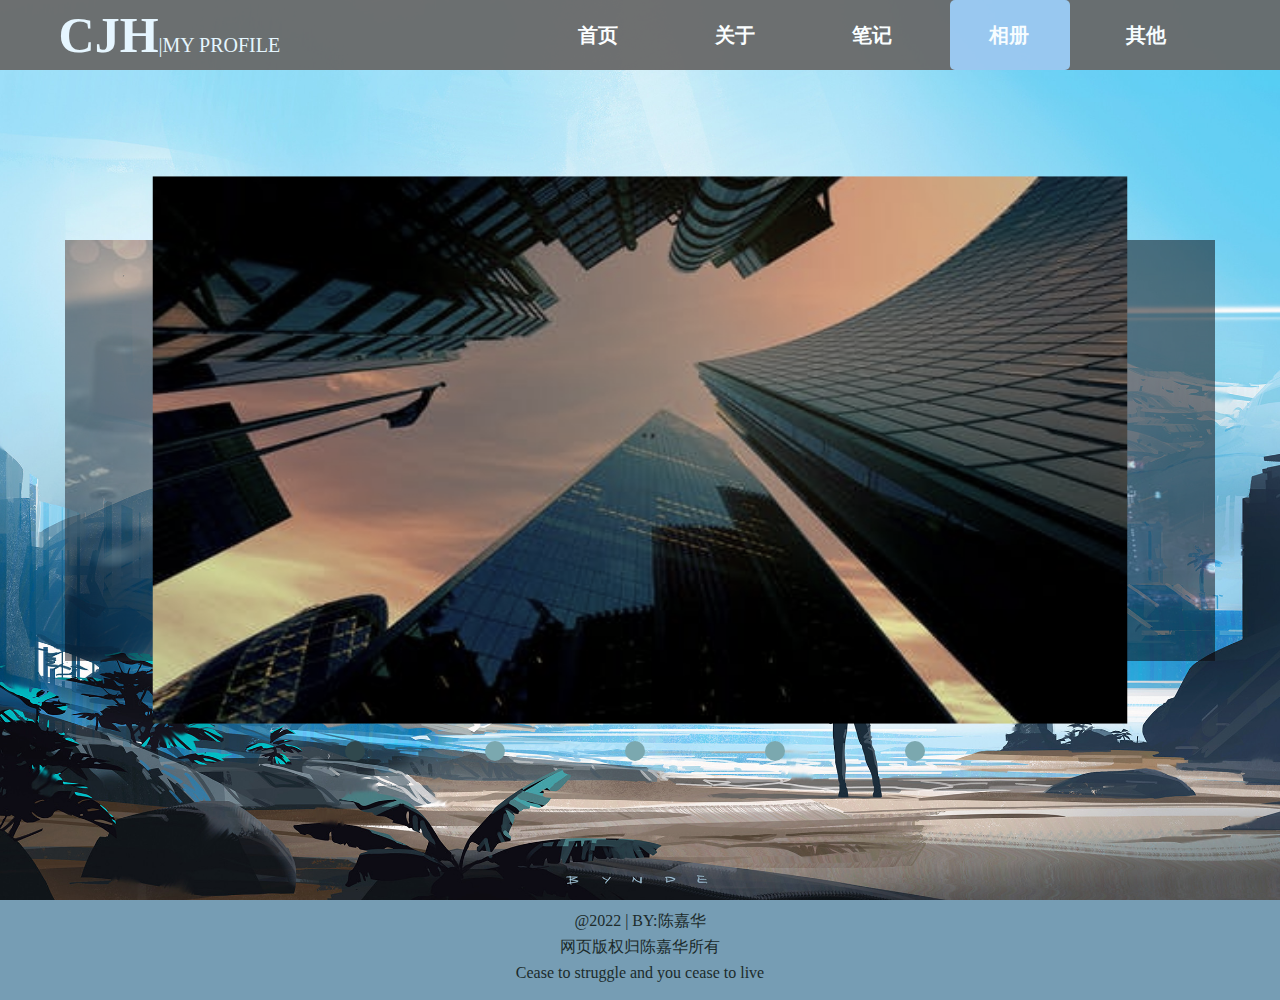
<file: 1/html/album.html>
<!DOCTYPE html>
<html lang="en">
<head>
    <meta charset="UTF-8">
    <meta http-equiv="X-UA-Compatible" content="IE=edge">
    <meta name="viewport" content="width=device-width, initial-scale=1.0">
    <title>相册</title>
    <link rel="stylesheet" href="../css/body.css">
    <link rel="stylesheet" href="../css/nav.css">
    <link rel="stylesheet" href="../css/album.css">
</head>
<body>
    <nav>
        <div class="navtitle"><strong>CJH</strong>|MY PROFILE</div>
        <a href="home.html">首页</a>
        <a href="about.html">关于</a>
        <a href="blog.html">笔记</a>
        <a href="album.html">相册</a>
        <a href="join.html">其他</a>
        <div class="navanim album"></div>
        <div class="none"></div>
    </nav>

    <div class="mid">
        <ul id="banner" class="banner"></ul>
    </div>

   <footer class="foot">
       <p>@2022  |  BY:陈嘉华</p>
       <p>网页版权归陈嘉华所有</p>
       <p>Cease to struggle and you cease to live</p>
   </footer>

    <script src="../js/album.js"></script>
</body>
</html>
</file>
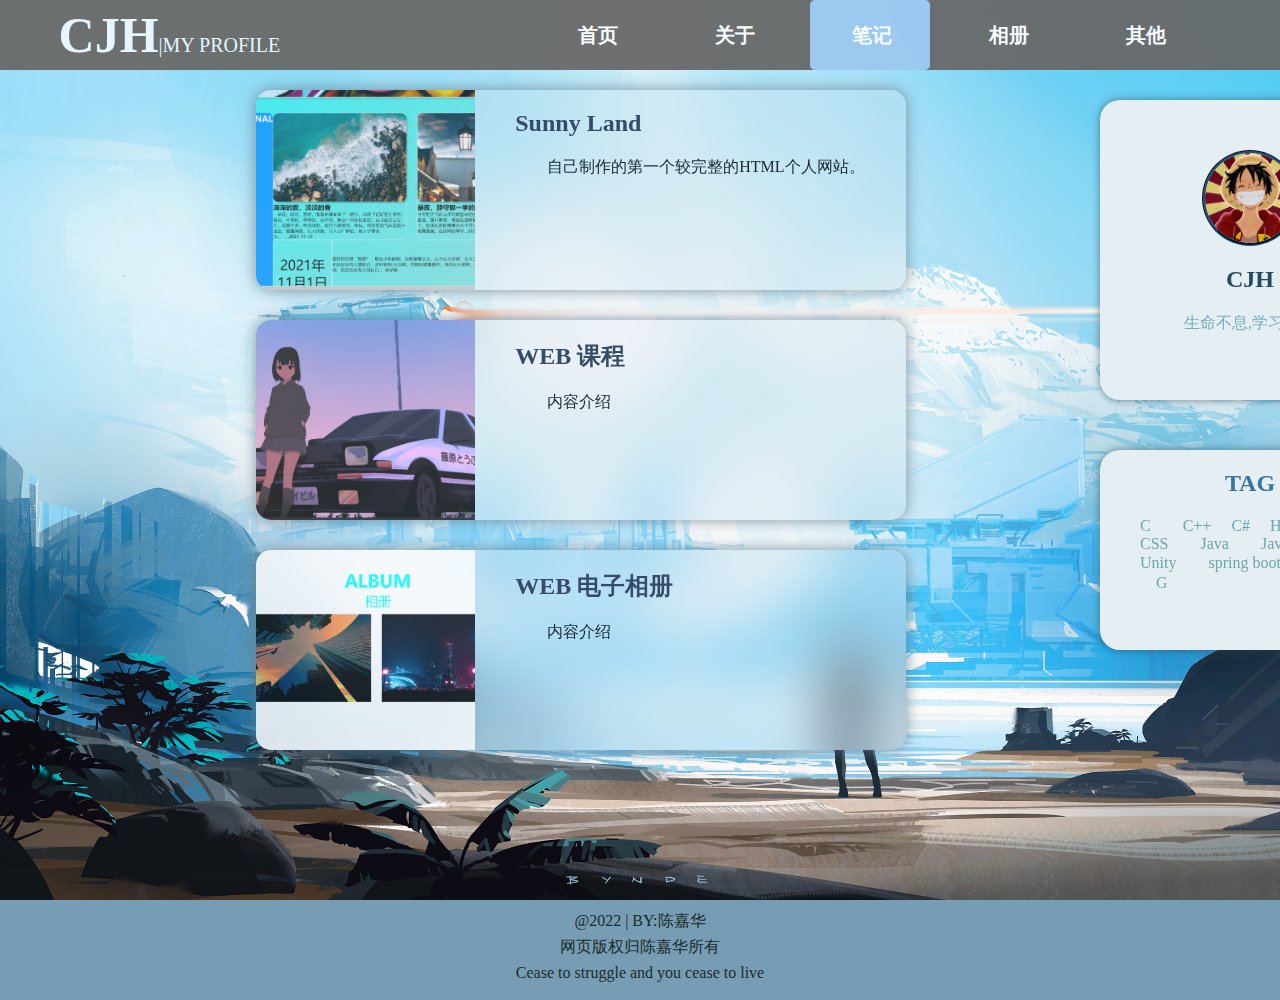
<file: 1/html/blog.html>
<!DOCTYPE html>
<html lang="en">
<head>
    <meta charset="UTF-8">
    <meta http-equiv="X-UA-Compatible" content="IE=edge">
    <meta name="viewport" content="width=device-width, initial-scale=1.0">
    <title>我的博客</title>
    <link rel="stylesheet" href="../css/nav.css">
    <link rel="stylesheet" href="../css/body.css">
    <link rel="stylesheet" href="../css/blog.css">
</head>
<body>
    <nav>
        <div class="navtitle"><strong>CJH</strong>|MY PROFILE</div>
        <a href="home.html">首页</a>
        <a href="about.html">关于</a>
        <a href="blog.html">笔记</a>
        <a href="album.html">相册</a>
        <a href="join.html">其他</a>
        <div class="navanim blog"></div>
        <div class="none"></div>
    </nav>
    <div class="mid">
        <div class="content">
            <div class="con c1">
                <div class="imghid">
                    <div class="img"></div>
                </div>
                <div class="txt">
                    <h2>Sunny Land</h2>
                    <p>&emsp;&emsp;自己制作的第一个较完整的HTML个人网站。</p>
                </div>
            </div>
            <div class="con c2">
                <div class="imghid">
                    <div class="img"></div>
                </div>
                <div class="txt">
                    <h2>WEB 课程</h2>
                    <p>&emsp;&emsp;内容介绍</p>
                </div>
            </div>
            <div class="con c3">
                <div class="imghid">
                    <div class="img"></div>
                </div>
                <div class="txt">
                    <h2>WEB 电子相册</h2>
                    <p>&emsp;&emsp;内容介绍</p>
                </div>
            </div>
        </div>
        <div class="pri">
                <div class="prihead">
                    <a href="join.html"><div class="tx"></div></a>
                    <h2>CJH</h2>
                    <p>生命不息,学习不止</p>
                </div>
            <div class="tag">
                <h2>TAG</h2>
                <p>C&emsp;&emsp;C++ &emsp;C#&emsp; HTML&emsp;&emsp;CSS&emsp;&emsp;Java&emsp;&emsp;JavaScript&emsp;Unity&emsp;&emsp;spring boot &emsp; 哗哗哗 &emsp;G</p>
            </div>
        </div>
    </div>
    <footer class="foot">
        <p>@2022  |  BY:陈嘉华</p>
        <p>网页版权归陈嘉华所有</p>
        <p>Cease to struggle and you cease to live</p>
    </footer>
</body>
</html>
</file>
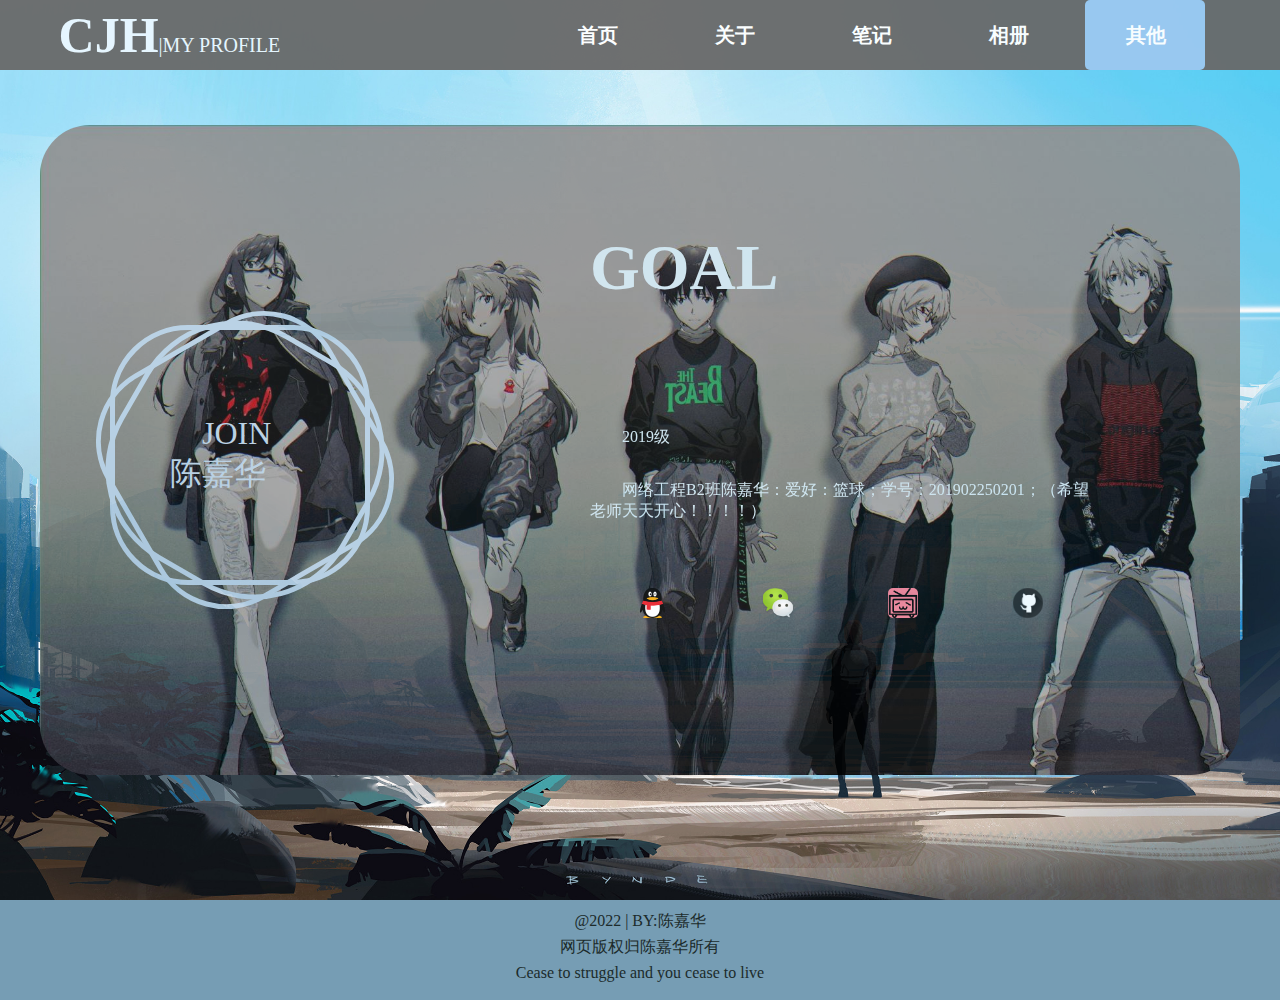
<file: 1/html/join.html>
<!DOCTYPE html>
<html lang="en">
<head>
    <meta charset="UTF-8">
    <meta http-equiv="X-UA-Compatible" content="IE=edge">
    <meta name="viewport" content="width=device-width, initial-scale=1.0">
    <title>加入我们</title>
    <link rel="stylesheet" href="../css/nav.css">
    <link rel="stylesheet" href="../css/body.css">
    <link rel="stylesheet" href="../css/join.css">
</head>
<body>
    <nav>
        <div class="navtitle"><strong>CJH</strong>|MY PROFILE</div>
        <a href="home.html">首页</a>
        <a href="about.html">关于</a>
        <a href="blog.html">笔记</a>
        <a href="album.html">相册</a>
        <a href="join.html">其他</a>
        <div class="navanim join"></div>
        <div class="none"></div>
    </nav>
    <div class="mid" id="mid">
        <div class="joinpart" id="jp">
            <div class="left">
                <div class="square"></div>
                <div class="tit">&emsp;JOIN<br>陈嘉华</div>
            </div>
            <div class="right">
                <div class="goal">
                    <h1>GOAL</h1>
                    <p>&emsp;&emsp;2019级</p>
                    <p>&emsp;&emsp;网络工程B2班陈嘉华：爱好：篮球；学号：201902250201；（希望老师天天开心！！！！） </p>
                    <div class="meth">
                        <div class="icon qq">
                            <ul>
                                <li>QQ:陈嘉华</li>
                            </ul>
                        </div>
                        <div class="icon vx">
                            <ul>
                                <li>wechat:cjh2251029653</li>
                            </ul>
                        </div>
                        <a href="" target="top">
                            <div class="icon bili">
                                <ul>
                                    <li>link to my bilibili</li>
                                </ul>
                            </div>
                        </a>
                        <a href="" target="new front">
                            <div class="icon gh">
                                <ul>
                                    <li>link to my GitHub</li>
                                </ul>
                            </div>
                        </a>
                    </div>
                </div>
            </div>
        </div>
    </div>
    <footer class="foot">
        <p>@2022  |  BY:陈嘉华</p>
        <p>网页版权归陈嘉华所有</p>
        <p>Cease to struggle and you cease to live</p>
    </footer>
</body>
</html>
</file>
<file: 1/css/body.css>
@charset "utf-8";
body{
    margin: 0;
    padding: 0;
    background-image: url("../img/bb3.jpg");
    background-attachment: fixed; 
    background-repeat: no-repeat;
    background-size: cover;
    background-position: center;
    overflow-x: hidden;
}

::-webkit-scrollbar{
    width: 8px;
}

::-webkit-scrollbar-thumb{
    background: rgba(91, 105, 136, 0.8);
}

::-webkit-scrollbar-track{
    background: rgb(194, 213, 241);
}

.foot{
    margin-top: 0px;
    width: 100vw;
    height: 100px;
    float: left;
    clear: both;
    text-align: center;
    margin-bottom: 0px;
    background-color: rgba(84, 132, 161, 0.8);
}
.foot p{
    line-height: 10px;
    color: rgb(28, 43, 43);
}
</file>
<file: 1/css/nav.css>
@charset "utf-8";
body{
    margin: 0;
    padding: 0;
}
nav{
    position: fixed;
    display: flex;
    justify-content: space-around;
    align-items: center;
    width: 1540px;
    height: 70px;
    top: 0px;
    background-color: rgb(105,105,105);
    overflow: hidden;
    font-size: 20px;
    color: rgb(234, 247, 255);
    opacity: 0.8;
    z-index: 1000;
}
.homenav{
    animation: load2 1s linear;
}

nav:hover{
    opacity: 0.95;
}
nav .navtitle{
    padding-left: 50px;
    width: 30%;
}
nav .navtitle strong{
    font-size: 50px;
    font-weight: bolder;
}
nav a{
   display: block;
   justify-content: center;
   text-decoration: none;
   z-index: 1;
   height: inherit;
   line-height: 70px;
   width: 120px;
   text-align: center;
   font-weight: bolder;
   color: rgb(255,255,255);
   transition: 0.5s;
}
nav .navanim{
    position: absolute;
    height: inherit;
    z-index: 0;
    background: rgb(155, 200, 240);
    border-radius: 5px;
    left: 0px;
    transition:  all .5s ease 0s;
    width: 120px;
}
nav .home,a:nth-child(2):hover~.navanim{
    width: 120px;
    left: 535px;
}

nav .about,a:nth-child(3):hover~.navanim{
    width: 120px;
    left: 670px;
}

nav .blog,a:nth-child(4):hover~.navanim{
    width: 120px;
    left: 810px;
}

nav .album,a:nth-child(5):hover~.navanim{
    width: 120px;
    left: 950px;
}
nav .join,a:nth-child(6):hover~.navanim{
    width: 120px;
    left: 1085px;
}
nav .none{
    width: 20%;
}

@keyframes load2{
    0%{
        top: -80px;
        opacity: 0;
    }100%{
        top: 0px;
        opacity: 0.8;
    }
}
</file>
<file: 1/css/album.css>
@charset "utf-8";
.mid{
    height: 100vh;
    width: 100vw;
}

.banner{
    list-style: none;
    position: absolute;
    padding: 0;
    margin: auto;
    top: 0;
    left: 0;
    bottom: 0;
    right: 0;
    width: 1150px;
    height: 421px;
    animation: imgload1 1s linear;
}

.banner li{
    float: left;
    position: absolute;
    left: 0px;
    transition-duration: 0.4s;
    overflow: hidden;
}

.banner img{
    transition: all .5s;
    filter: grayscale(0.5);
}

.banner img:hover{
    transform: scale(1.1);
    filter: grayscale(0);
}


.banner div{
    width: 20px;
    height: 20px;
    position: absolute;
    border-radius: 50%;
    background: rgb(123, 168, 175);
    float: left;
    bottom: -100px;
}

@keyframes imgload1{
    0%{
        opacity: 0;
        margin-top: 300px;
    }100%{
        opacity: 1;
        margin-top: 170px;
    }
}
</file>
<file: 1/css/blog.css>
@charset "utf-8";
.mid{
    height: 100vh;
    width: 100vw;
}

.content{
    padding-top: 60px;
    padding-left: 20%;
    display: flex;
    flex-direction: column;
}

.con{
    display: flex;
    width: 650px;
    height: 200px;
    background: rgba(208, 220, 230,0.2);
    backdrop-filter: blur(0.2);
    float: left;
    clear: left;
    margin-top: 30px;
    backdrop-filter: blur(30px);
    border-radius: 15px;
    overflow: hidden;
    box-shadow: 0 0 15px rgba(103, 122, 138, 0.8);
}
.c1{
    animation: c1load 0.5s linear;
}
.c2{
    animation: c2load 1s linear;
}
.c3{
    animation: c3load 1.5s linear;
}

.c1 .img{
    background-image: url("../img/h1.PNG");
}
.c1 .img:hover{
    background-image: url("../img/h11.PNG");
}
.c2 .img{
    background-image: url("../img/h21.PNG");
}
.c2 .img:hover{
    background-image: url("../img/h2.jpg");
}
.c3 .img{
    background-image: url("../img/h3.PNG");
}
.c3 .img:hover{
    background-image: url("../img/h31.PNG");
}
.imghid{
    overflow: hidden;
    width: 250px;
}
.con .img{
    width: 250px;
    height: 100%;
    background-size: cover;
    background-repeat: no-repeat;
    background-position:center;
    opacity: 0.8;
    transition: 0.5s ease 0s;
}
.con .img:hover{
    transform: scale(1.1);
}
.con .txt{
    width: 400px;
    padding: 0 40px;
    color: rgb(25, 39, 49);
    font-family: "幼圆";
}
.con .txt h2{
    color: rgb(53, 75, 104);
}
.pri{
    height: 500px;
    width: 300px;
    float: right;
    clear: right;
    position: fixed;
    margin-top: -650px;
    margin-left: 1100px;
    animation: priload 2s linear;
}

.pri .prihead{
    height: 250px;
    background-color: rgb(229, 239, 243);
    border-radius: 20px;
    padding-top: 50px;
    box-shadow: 0 0 8px rgba(39, 69, 88,0.6);
}
.prihead a{
    display: block;
    overflow: hidden;
    border-radius: 50%;
    width: 90px;
    margin: auto;
    border: 3px groove rgb(35, 82, 121);
}
.pri .prihead .tx{
    width: 90px;
    height: 90px;
    border-radius: 50%;
    background-image: url("../img/tx.png");
    background-size: cover;
    transition: 0.5s ease 0s;
}
.prihead .tx:hover{
    transform: scale(1.1);
}

.prihead h2{
    color: rgb(32, 76, 97);
    text-align: center;
}
.prihead p{
    color: rgb(118, 175, 185);
    text-align: center;
}

.pri .tag{
    height: 200px;
    background-color: rgb(229, 239, 243);
    margin-top: 50px;
    border-radius: 20px;
    box-shadow: 0 0 8px rgba(39, 69, 88,0.6);
}

.tag h2{
    text-align: center;
    padding-top: 20px;
    color: rgb(56, 117, 158);
    font-weight: bolder;
}

.tag p{
    word-wrap: break-word;
    display: block;
    width: 220px;
    padding-left: 40px;
    color: rgb(109, 166, 168);
}


@keyframes c1load{
    0%{
        opacity: 0;
    }
    70%{
        opacity: 0;
        margin-top: 100px;
    }
    100%{
        opacity: 1;
        margin-top: 40px;
    }
}
@keyframes c2load{
    0%{
        
        opacity: 0;
    }
    80%{
        opacity: 0;
        margin-top: 100px;
    }
    100%{
        opacity: 1;
    }
}
@keyframes c3load{
    0%{
        
        opacity: 0;
    }
    90%{
        opacity: 0;
        margin-top: 100px;
    }
    100%{
        opacity: 1;
    }
}
@keyframes priload{
    0%{
        opacity: 0;
    }
    80%{
        opacity: 0;
    }
    100%{
        opacity: 1;
    }
}
</file>
<file: 1/css/join.css>
@charset "utf-8";
.mid{
    width: 100vw;
    height: 100vh;
    display: flex;
    justify-content: center;
    align-items: center;
}

.joinpart{
    width: 1200px;
    height: 650px;
    margin: auto;
    display: flex;
    justify-content: center;
    background-image: url("../img/join.jpg");
    background-repeat: no-repeat;
    background-size: 1300px;
    overflow: hidden;
    opacity: 0.9;
    border-radius: 50px;
    animation: loadbac 1s linear;
    transition: 1s ease 0.2s;
}

.joinpart .left{
    width: 400px;
    height: 100%;
}

.joinpart .left .square{
    width: 250px;
    height: 250px;
    border: 5px solid rgb(183, 207, 226);
    margin: auto;
    margin-top: 200px;
    border-radius: 30%;
    animation: a1 3s infinite linear;
}
.left .square::before{
    content: "";
    width: 250px;
    height: 250px;
    transform: rotate(30deg);
    border: 5px solid rgb(183, 207, 226);
    border-radius: 40%;
    position: absolute;
    animation: a2 25s infinite linear;
}

.left .square::after{
    content: "";
    width: 250px;
    height: 250px;
    transform: rotate(60deg);
    border: 5px solid rgb(183, 207, 226);
    border-radius: 30%;
    position: absolute;
    animation: a2 60s infinite linear;
}

.left .tit{
    position: absolute;
    font-size: 2em;
    margin-left: 130px;
    margin-top: -170px;
    color: rgb(183, 207, 226);
    z-index: -10;
}

.left .square:hover{
    animation: a1 15s infinite linear;
}
.left .square:hover::before{
    animation: a2 80s infinite linear;
}
.left .square:hover::after{
    animation: a1 50s infinite linear;
}

.joinpart .right{
    width: 800px;
    height: 100%;
}
.joinpart .goal{
    color: rgb(206, 228, 238);
    width: 500px;
    margin: auto;
    display: flex;
    flex-direction: column;
}
.joinpart .goal h1{
    font-size: 4em;
    font-weight: bolder;
    line-height: 200px;
}

.joinpart .goal p{
    word-wrap: break-word;
}
.meth{
    width: 500px;
    height: 100px;
    flex-direction: row;
    display: flex;
    justify-content: space-around;
    margin-top: 50px;
}

.meth .icon{
    width: 30px;
    height: 30px;
    background-size: cover;
    border-radius: 5px;
    background-repeat: no-repeat;
    background-position: center;
    transition: 0.4s ease 0s;
}
.meth .icon:hover{
    transform: scale(1.1);
    cursor: pointer;
}
.meth .qq{
    background-image: url("../img/qq.png");
    background-size: 25px;
}
.meth .vx{
    background-image: url("../img/vx.png");
}
.meth .bili{
    background-image: url("../img/bili.png");
    background-color: rgb(245, 128, 147);
}
.meth .gh{
    background-image: url("../img/github.png");
    background-size: 40px;
}

.icon ul{
    display: none;
    list-style: none;
    margin-top: 30px;
    width: 150px;
    margin-left: -80px;
    color: white;
    font-size: 14px;
}
.icon:hover ul{
    display: block;
    position: absolute;
}


@keyframes a1{
    to{
        transform: rotate(360deg);
    }
}
@keyframes a2{
    to{
        transform: rotate(-10800deg
        );
    }
}
@keyframes loadbac{
    0%{
        opacity: 0;
        margin-top: 100px;
    }
    100%{
        opacity: 1;
        margin-top: 50px;
    }
}
</file>
